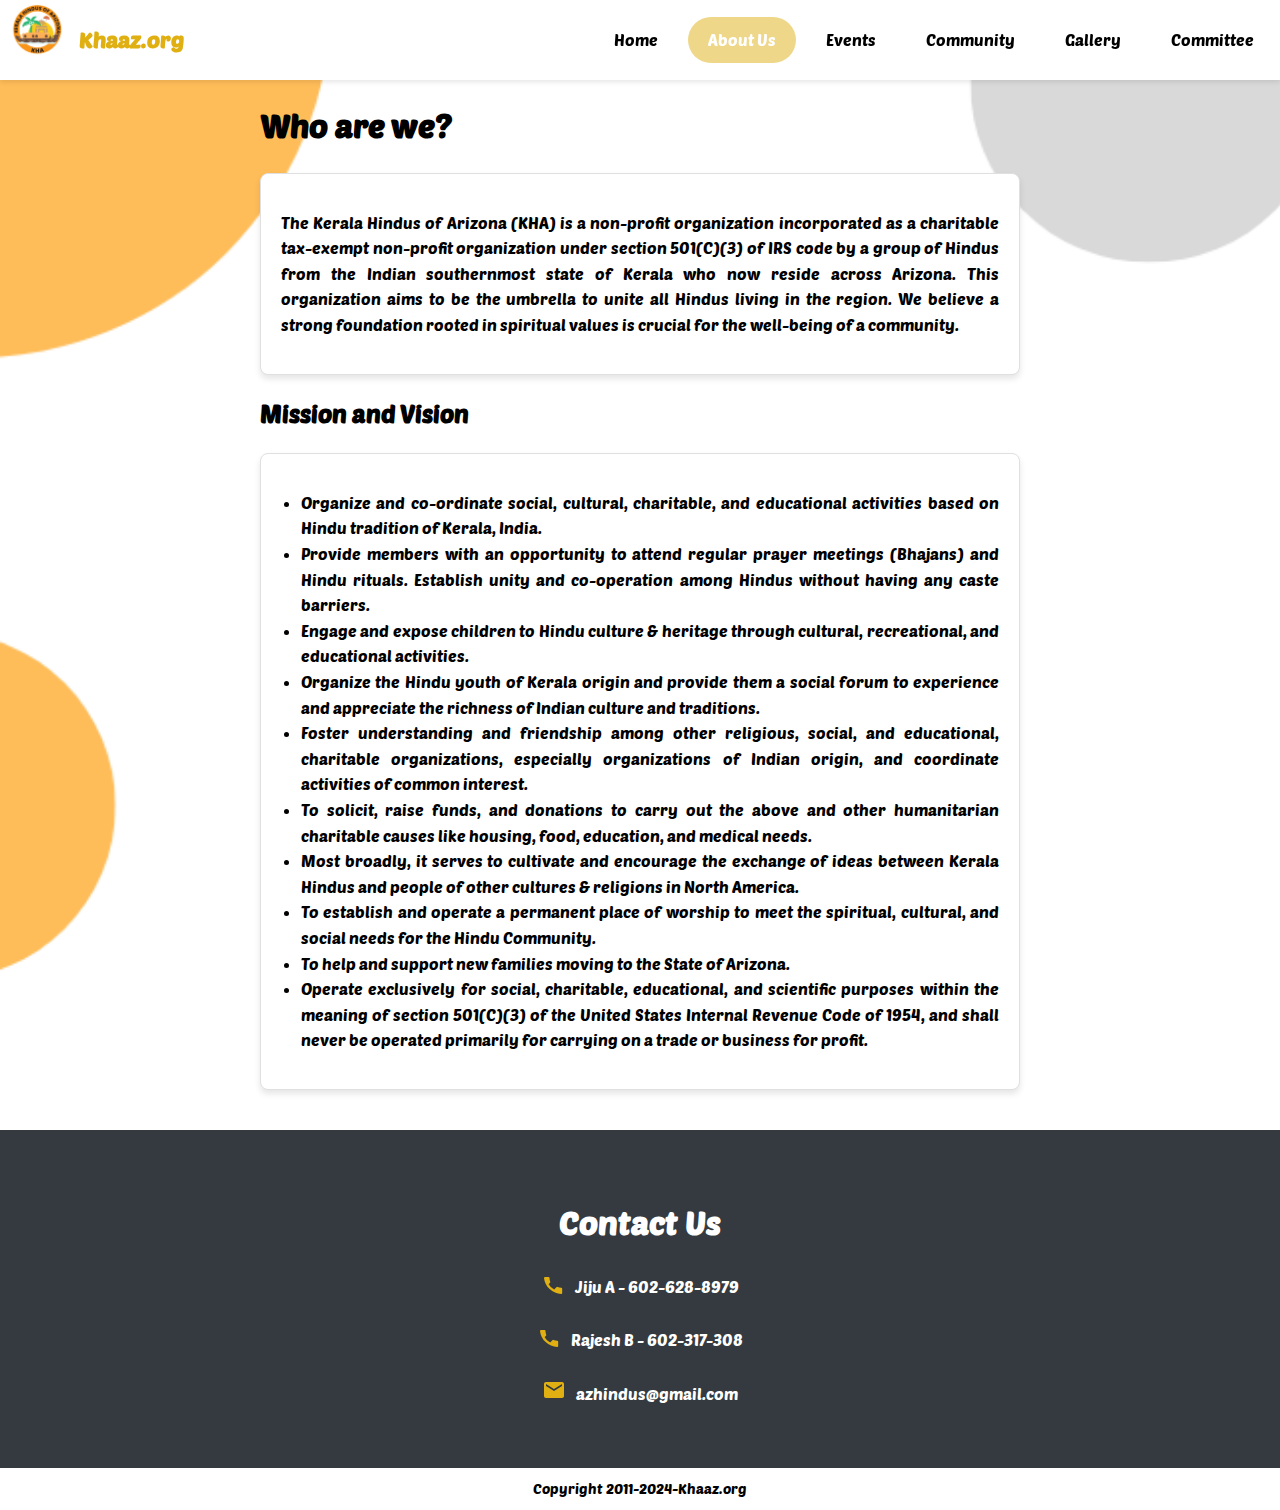
<file: about.html>
<!DOCTYPE html>
<html lang="en">
<head>
  <meta charset="UTF-8">
  <meta name="viewport" content="width=device-width, initial-scale=1.0">
  <title>KHA - About</title>
  <link rel="stylesheet" href="about.css">
  <link rel="stylesheet" href="styles.css">
</head>
<body>
  <!-- Navbar -->
  <div class="navbar" style="height: 80px;">
    <div class="logo">
      <img src="logo.png" alt="Logo" style="height: 60px;">
  </div>
  <div class="logo-text">Khaaz.org</div>
    <div class="hamburger-menu" onclick="toggleMenu()">&#9776;</div>
    <div class="nav-links">
      <a href="index.html" class="nav-item">Home</a>
      <a href="about.html" class="nav-item active">About Us</a>
      <a href="events.html" class="nav-item">Events</a>
      <a href="community.html" class="nav-item">Community</a>
      <a href="gallery.html" class="nav-item">Gallery</a>
      <a href="team.html" class="nav-item">Committee</a>
    </div>
  </div>
  <main>
    <section class="about-us" style="margin-top: 80px;">
      <h1> Who are we?</h1>
      <div class="box">
        <p>
          The Kerala Hindus of Arizona (KHA) is a non-profit organization incorporated as a charitable tax-exempt non-profit organization under section 501(C)(3) of IRS code by a group of Hindus from the Indian southernmost state of Kerala who now reside across Arizona. This organization aims to be the umbrella to unite all Hindus living in the region. We believe a strong foundation rooted in spiritual values is crucial for the well-being of a community.
        </p>
      </div>
    </section>

    <section class="mission-vision">
      <h2>Mission and Vision</h2>
      <div class="box">
        <ul>
          <li>Organize and co-ordinate social, cultural, charitable, and educational activities based on Hindu tradition of Kerala, India.</li>
          <li>Provide members with an opportunity to attend regular prayer meetings (Bhajans) and Hindu rituals. Establish unity and co-operation among Hindus without having any caste barriers.</li>
          <li>Engage and expose children to Hindu culture & heritage through cultural, recreational, and educational activities.</li>
          <li>Organize the Hindu youth of Kerala origin and provide them a social forum to experience and appreciate the richness of Indian culture and traditions.</li>
          <li>Foster understanding and friendship among other religious, social, and educational, charitable organizations, especially organizations of Indian origin, and coordinate activities of common interest.</li>
          <li>To solicit, raise funds, and donations to carry out the above and other humanitarian charitable causes like housing, food, education, and medical needs.</li>
          <li>Most broadly, it serves to cultivate and encourage the exchange of ideas between Kerala Hindus and people of other cultures & religions in North America.</li>
          <li>To establish and operate a permanent place of worship to meet the spiritual, cultural, and social needs for the Hindu Community.</li>
          <li>To help and support new families moving to the State of Arizona.</li>
          <li>Operate exclusively for social, charitable, educational, and scientific purposes within the meaning of section 501(C)(3) of the United States Internal Revenue Code of 1954, and shall never be operated primarily for carrying on a trade or business for profit.</li>
        </ul>
      </div>
    </section>
  </main>

  <section id="contact-us" class="contact-us">
    <div class="contact-container">
      <h2>Contact Us</h2>
      <div class="contact-details">
        <div class="contact-item">
          <span class="contact-icon">
            <svg xmlns="http://www.w3.org/2000/svg" viewBox="0 0 24 24" fill="currentColor" width="24" height="24">
                <path d="M6.62 10.79a15.912 15.912 0 006.59 6.59l2.2-2.2a1.003 1.003 0 011.11-.21 11.72 11.72 0 003.66.73 1 1 0 011 1V20.9a1 1 0 01-.91 1A18 18 0 013 5.91a1 1 0 011-.91H7.5a1 1 0 011 1c.02 1.27.26 2.54.73 3.66.15.34.06.74-.21 1.11l-2.2 2.2z" />
            </svg>
          </span>
          <p>Jiju A - <a href="tel:6026288979">602-628-8979</a></p>
        </div>
        <div class="contact-item">
          <span class="contact-icon">
            <svg xmlns="http://www.w3.org/2000/svg" viewBox="0 0 24 24" fill="currentColor" width="24" height="24">
                <path d="M6.62 10.79a15.912 15.912 0 006.59 6.59l2.2-2.2a1.003 1.003 0 011.11-.21 11.72 11.72 0 003.66.73 1 1 0 011 1V20.9a1 1 0 01-.91 1A18 18 0 013 5.91a1 1 0 011-.91H7.5a1 1 0 011 1c.02 1.27.26 2.54.73 3.66.15.34.06.74-.21 1.11l-2.2 2.2z" />
            </svg>
          </span>
          <p>Rajesh B - <a href="tel:602317308">602-317-308</a></p>
        </div>
      </div>
      <div class="contact-email">
        <div class="contact-item">
          <span class="contact-icon">
            <svg xmlns="http://www.w3.org/2000/svg" viewBox="0 0 24 24" fill="currentColor" width="24" height="24">
                <path d="M20 4H4c-1.11 0-2 .9-2 2v12c0 1.1.89 2 2 2h16c1.11 0 2-.9 2-2V6c0-1.1-.89-2-2-2zm0 4-8 5-8-5V6l8 5 8-5v2z" />
            </svg>
          </span>
          <p><a href="mailto:azhindus@gmail.com">azhindus@gmail.com</a></p>
        </div>
      </div>
    </div>
  </section>
  <div class="footer">
    <p>Copyright 2011-2024-Khaaz.org</p>
  </div>
</body>
</html>
<script src="script.js"></script>
</file>
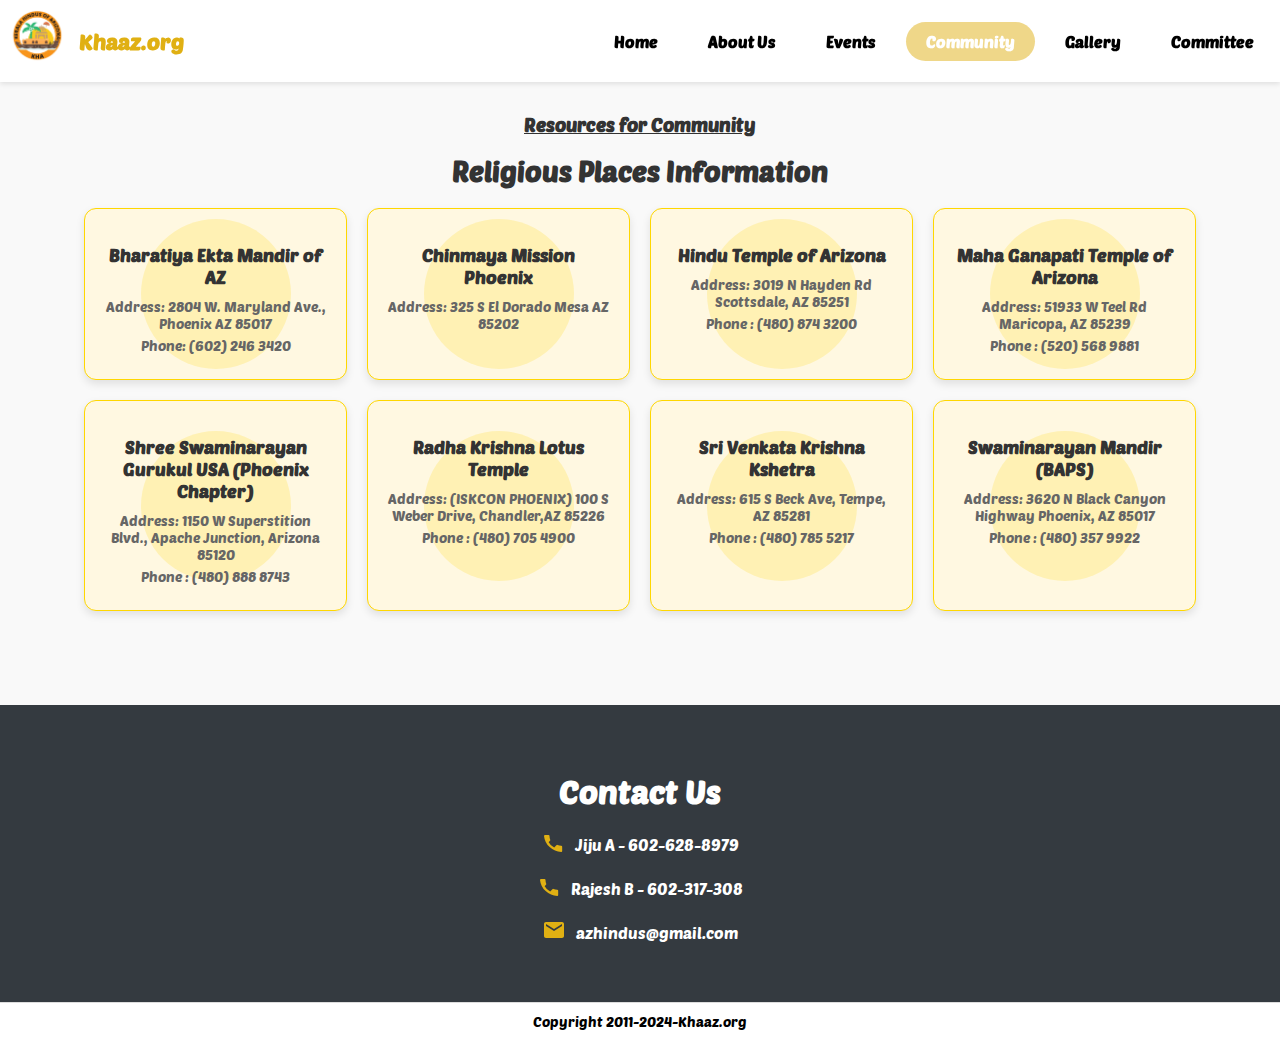
<file: community.html>
<!DOCTYPE html>
<html lang="en">
<head>
  <meta charset="UTF-8">
  <meta name="viewport" content="width=device-width, initial-scale=1.0">
  <title>KHA - Community</title>
  <link rel="stylesheet" href="community.css">
  <link rel="stylesheet" href="styles.css">
</head>
<body>
  <!-- Navigation Menu -->
  <div class="navbar">
    <div class="logo">
      <img src="logo.png" alt="Logo" style="height: 60px;">
  </div>
  <div class="logo-text">Khaaz.org</div>
    <div class="hamburger-menu" onclick="toggleMenu()">&#9776;</div>
    <div class="nav-links">
      <a href="index.html" class="nav-item">Home</a>
      <a href="about.html" class="nav-item">About Us</a>
      <a href="events.html" class="nav-item">Events</a>
      <a href="community.html" class="nav-item active">Community</a>
      <a href="gallery.html" class="nav-item">Gallery</a>
      <a href="team.html" class="nav-item">Committee</a>
    </div>
  </div>
  

  <!-- Religious Places Section -->
  <main>
    <section class="places-section">
      <h3>Resources for Community</h3>
      <h1>Religious Places Information</h1>
      <div class="places-grid">
        <!-- Place Card -->
        <a href="http://ektamandir.org/"><div class="place-card">
          <h2>Bharatiya Ekta Mandir of AZ</h2>
          <p>Address: 2804 W. Maryland Ave.,
            Phoenix AZ 85017</p>
          <p>Phone: (602) 246 3420</p>
        </div></a>
        <a href="http://chinmayaphoenix.org/cmp/"><div class="place-card">
          <h2>Chinmaya Mission Phoenix</h2>
          <p>Address: 325 S El Dorado
            Mesa AZ 85202</p>
        </div></a>
        <a href="http://www.hindutempleaz.org/"><div class="place-card">
          <h2>Hindu Temple of Arizona</h2>
          <p>Address: 3019 N Hayden Rd
            Scottsdale, AZ 85251</p>
            <p>Phone : (480) 874 3200</p>
        </div></a>
        <a href="http://www.ganapati.org/"><div class="place-card">
          <h2>Maha Ganapati Temple of Arizona</h2>
          <p>Address: 51933 W Teel Rd
            Maricopa, AZ 85239</p>
            <p>Phone : (520) 568 9881</p>
        </div></a>
        <a href="https://www.khaaz.org/community.htm#"><div class="place-card">
          <h2>Shree Swaminarayan Gurukul USA (Phoenix Chapter)</h2>
          <p>Address: 1150 W Superstition Blvd.,
            Apache Junction, Arizona 85120</p>
            <p>Phone : (480) 888 8743</p>
        </div></a>
        <a href="http://radhakrishnaphoenix.org/"><div class="place-card">
          <h2>Radha Krishna Lotus Temple</h2>
          <p>Address: (ISKCON PHOENIX)
            100 S Weber Drive,
            Chandler,AZ 85226</p>
            <p>Phone : (480) 705 4900</p>
        </div></a>
        <a href="http://www.aztemple.org/"><div class="place-card">
          <h2>Sri Venkata Krishna Kshetra</h2>
          <p>Address: 615 S Beck Ave,
            Tempe, AZ 85281</p>
            <p>Phone : (480) 785 5217</p>
        </div></a>
        <a href="http://www.baps.org/phoenix"><div class="place-card">
          <h2>Swaminarayan Mandir (BAPS)</h2>
          <p>Address: 3620 N Black Canyon Highway
            Phoenix, AZ 85017</p>
            <p>Phone : (480) 357 9922</p>
        </div></a>
        <!-- Add more cards as needed -->
      </div>
    </section>
  </main>

  <!-- Footer -->
  <section id="contact-us" class="contact-us">
    <div class="contact-container">
      <h2>Contact Us</h2>
      <div class="contact-details">
        <div class="contact-item">
          <span class="contact-icon">
            <svg xmlns="http://www.w3.org/2000/svg" viewBox="0 0 24 24" fill="currentColor" width="24" height="24">
                <path d="M6.62 10.79a15.912 15.912 0 006.59 6.59l2.2-2.2a1.003 1.003 0 011.11-.21 11.72 11.72 0 003.66.73 1 1 0 011 1V20.9a1 1 0 01-.91 1A18 18 0 013 5.91a1 1 0 011-.91H7.5a1 1 0 011 1c.02 1.27.26 2.54.73 3.66.15.34.06.74-.21 1.11l-2.2 2.2z" />
              </svg>
              
          </span>
          <p>Jiju A - <a href="tel:6026288979">602-628-8979</a></p>
        </div>
        <div class="contact-item">
          <span class="contact-icon">
            <svg xmlns="http://www.w3.org/2000/svg" viewBox="0 0 24 24" fill="currentColor" width="24" height="24">
                <path d="M6.62 10.79a15.912 15.912 0 006.59 6.59l2.2-2.2a1.003 1.003 0 011.11-.21 11.72 11.72 0 003.66.73 1 1 0 011 1V20.9a1 1 0 01-.91 1A18 18 0 013 5.91a1 1 0 011-.91H7.5a1 1 0 011 1c.02 1.27.26 2.54.73 3.66.15.34.06.74-.21 1.11l-2.2 2.2z" />
            </svg>                  
          </span>
          <p>Rajesh B - <a href="tel:602317308">602-317-308</a></p>
        </div>
      </div>
      <div class="contact-email">
        <div class="contact-item">
          <span class="contact-icon">
            <svg xmlns="http://www.w3.org/2000/svg" viewBox="0 0 24 24" fill="currentColor" width="24" height="24">
                <path d="M20 4H4c-1.11 0-2 .9-2 2v12c0 1.1.89 2 2 2h16c1.11 0 2-.9 2-2V6c0-1.1-.89-2-2-2zm0 4-8 5-8-5V6l8 5 8-5v2z" />
            </svg>                  
          </span>
          <p><a href="mailto:azhindus@gmail.com">azhindus@gmail.com</a></p>
        </div>
      </div>
    </div>
</section>
<div class="footer">
  <p>Copyright 2011-2024-Khaaz.org</p>
</div>
</body>
</html>
</file>
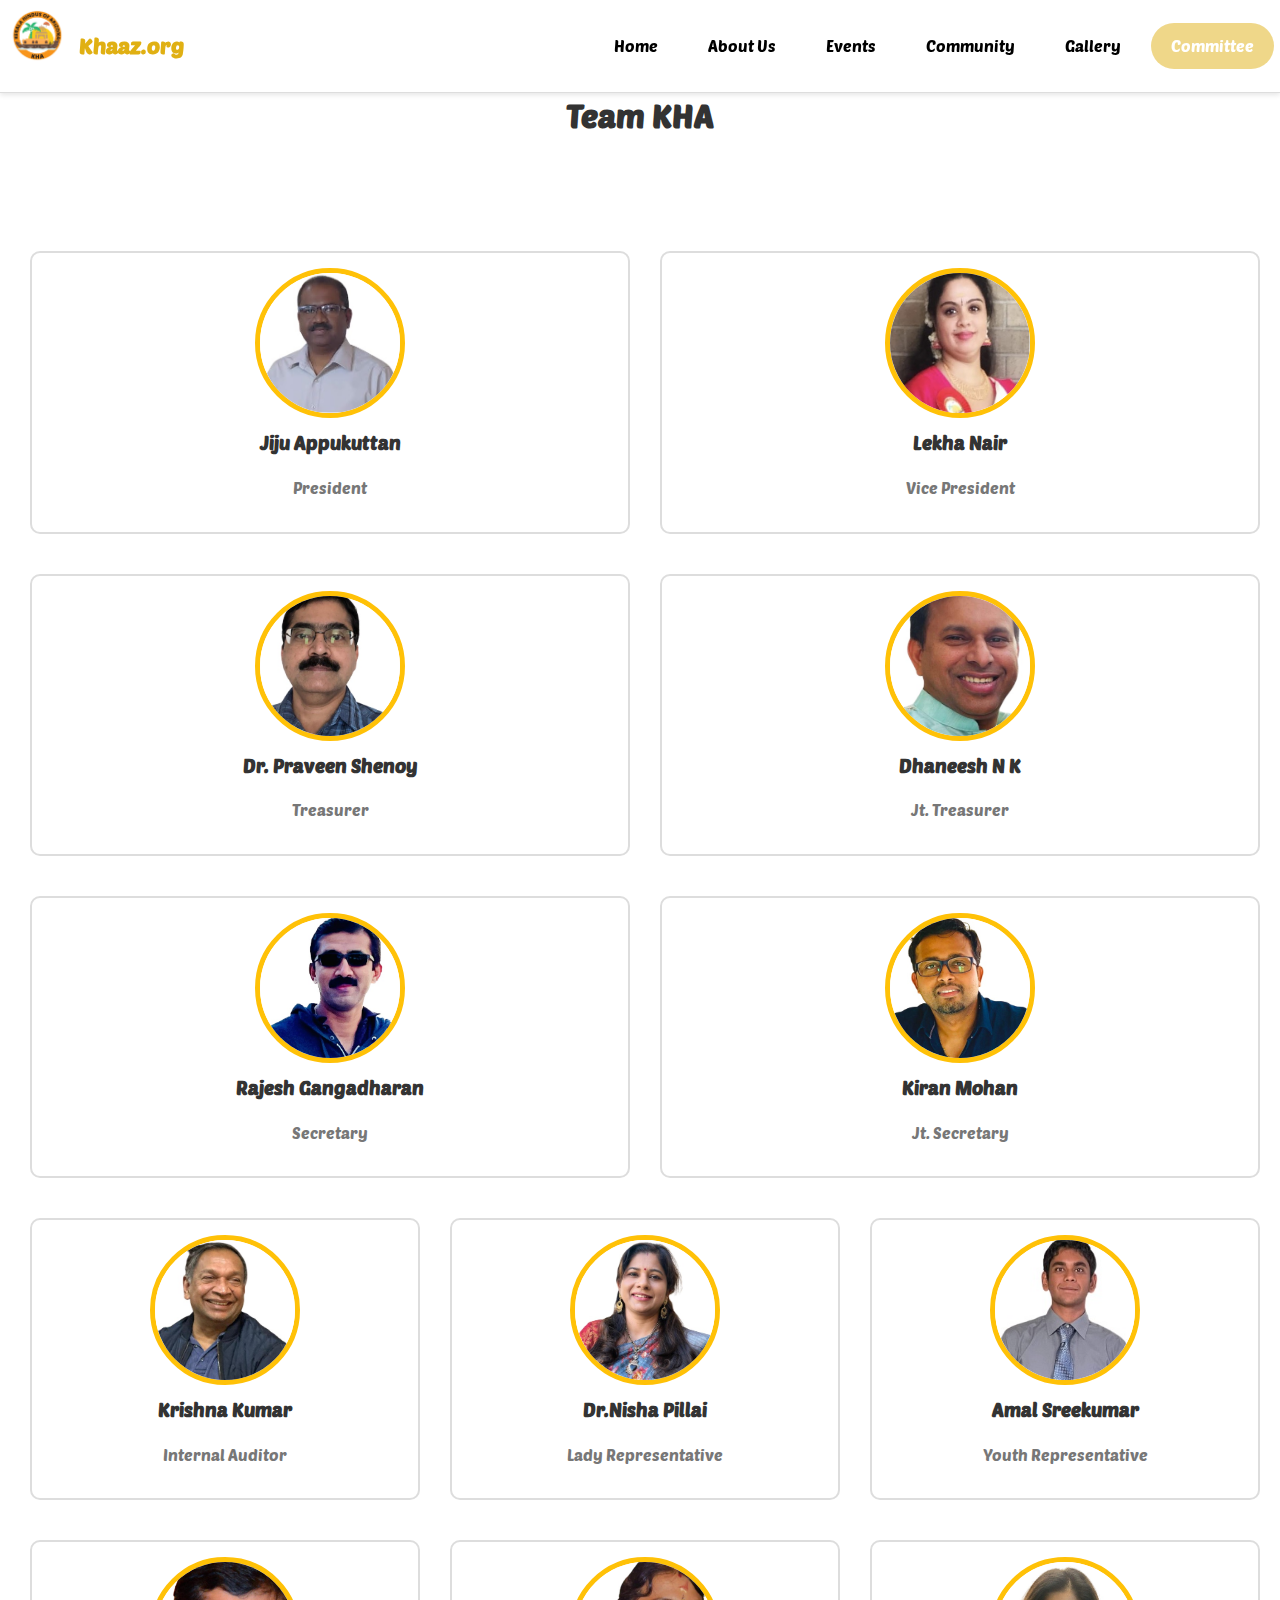
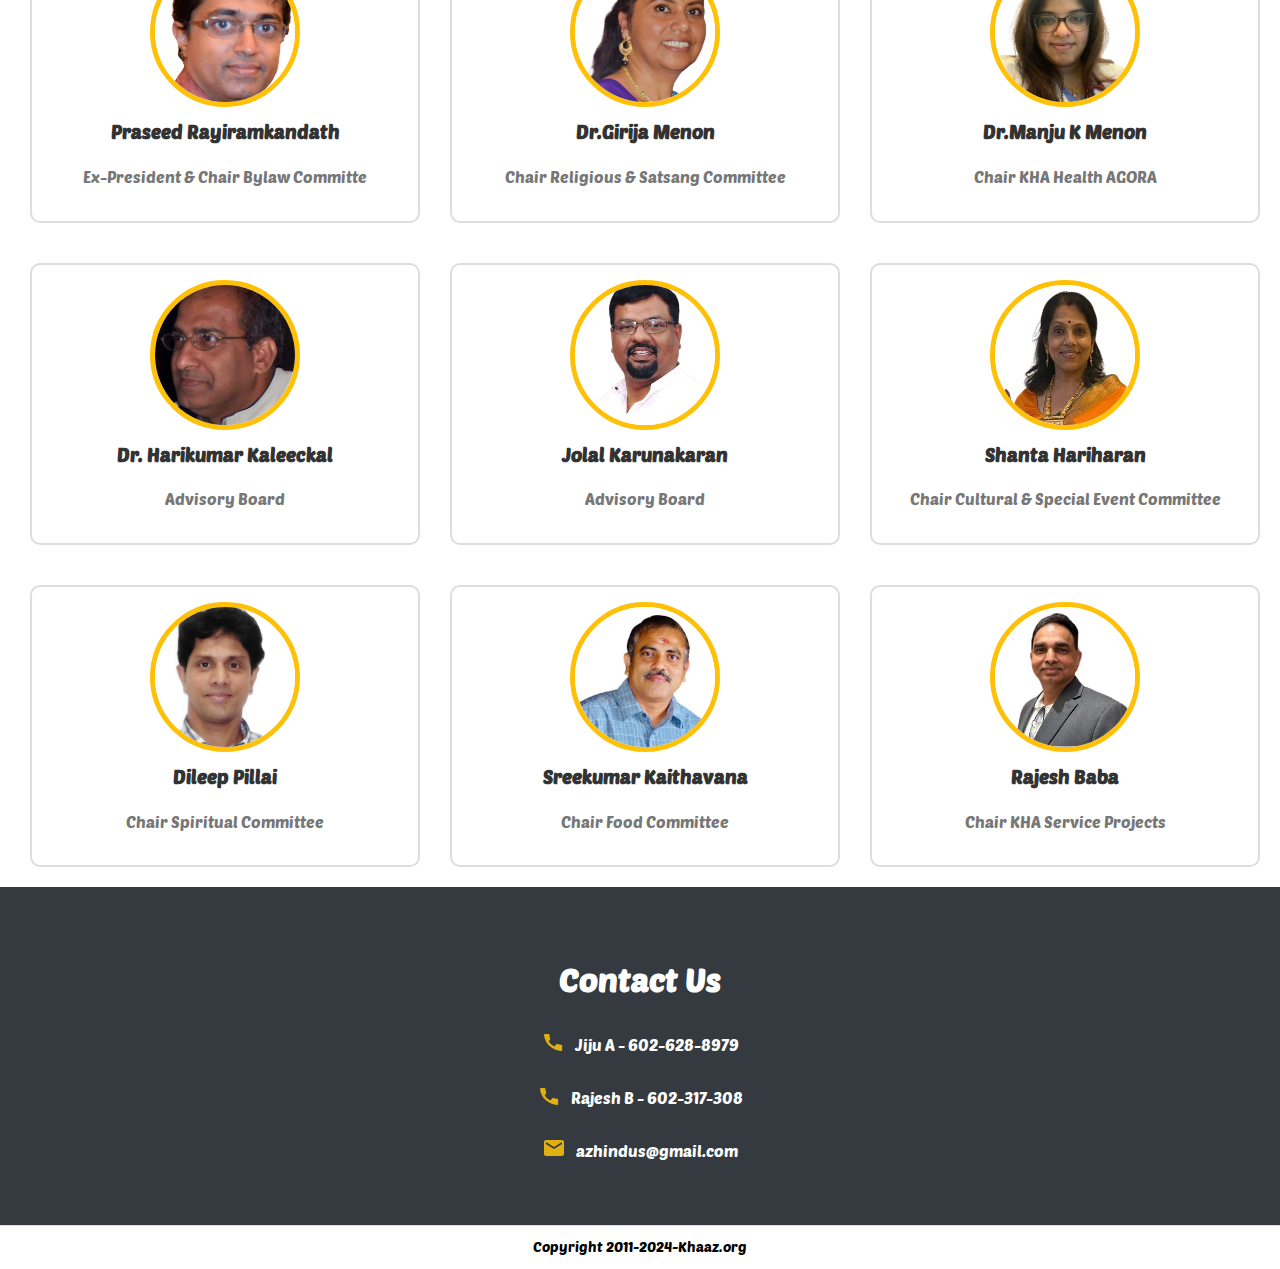
<file: team.html>
<!DOCTYPE html>
<html lang="en">
<head>
  <meta charset="UTF-8">
  <meta name="viewport" content="width=device-width, initial-scale=1.0">
  <title>KHA - Committee</title>
  <link rel="stylesheet" href="teams.css">
  <link rel="stylesheet" href="styles.css">
</head>
<body>
<!-- Navbar -->
<div class="navbar">
  <div class="logo">
    <img src="logo.png" alt="Logo" style="height: 60px;">
</div>
<div class="logo-text">Khaaz.org</div>
  <div class="hamburger-menu" onclick="toggleMenu()">&#9776;</div>
  <div class="nav-links">
    <a href="index.html" class="nav-item">Home</a>
    <a href="about.html" class="nav-item">About Us</a>
    <a href="events.html" class="nav-item">Events</a>
    <a href="community.html" class="nav-item">Community</a>
    <a href="gallery.html" class="nav-item">Gallery</a>
    <a href="team.html" class="nav-item active">Committee</a>
  </div>
</div>

  <main>
    <h1 class="page-title">Team KHA</h1>
    <!-- Row 1 -->
    <div class="team-grid">
      <!-- Team Member Cards -->
      <div class="team-card">
        <div class="image-container">
          <img src="team/JijuT.jpg" alt="Team Member">
        </div>
        <h3>Jiju Appukuttan</h3>
        <p>President</p>
      </div>

      <div class="team-card">
        <div class="image-container">
          <img src="team/lekhanair123.jpg" alt="Team Member">
        </div>
        <h3>Lekha Nair</h3>
        <p>Vice President</p>
      </div>
    </div>

    <!-- Row 2 -->
    <div class="team-grid">
      <!-- Team Member Cards -->
      <div class="team-card">
        <div class="image-container">
          <img src="team/PraveenS.jpg" alt="Team Member">
        </div>
        <h3>Dr. Praveen Shenoy</h3>
        <p>Treasurer</p>
      </div>

      <div class="team-card">
        <div class="image-container">
          <img src="team/NidheeshK.jpg" alt="Team Member">
        </div>
        <h3>Dhaneesh N K</h3>
        <p>Jt. Treasurer</p>
      </div>
    </div>
    <!-- Row 3 -->
    <div class="team-grid">
      <!-- Team Member Cards -->
      <div class="team-card">
        <div class="image-container">
          <img src="team/rajeshg.jpg" alt="Team Member">
        </div>
        <h3>Rajesh Gangadharan</h3>
        <p>Secretary</p>
      </div>

      <div class="team-card">
        <div class="image-container">
          <img src="team/KiranK.jpg" alt="Team Member">
        </div>
        <h3>Kiran Mohan</h3>
        <p>Jt. Secretary</p>
      </div>
    </div>
    <!-- Row 4 -->
    <div class="team-grid">
      <!-- Team Member Cards -->
      <div class="team-card">
        <div class="image-container">
          <img src="team/KrishnaK.jpg" alt="Team Member">
        </div>
        <h3>Krishna Kumar</h3>
        <p>Internal Auditor</p>
      </div>

      <div class="team-card">
        <div class="image-container">
          <img src="team/NishaP.jpg" alt="Team Member">
        </div>
        <h3>Dr.Nisha Pillai</h3>
        <p>Lady Representative</p>
      </div>

      <div class="team-card">
        <div class="image-container">
          <img src="team/AmalS.jpg" alt="Team Member">
        </div>
        <h3>Amal Sreekumar</h3>
        <p>Youth Representative</p>
      </div>
    </div>
    <!-- Row 5 -->
    <div class="team-grid">
      <!-- Team Member Cards -->
      <div class="team-card">
        <div class="image-container">
          <img src="team/PraseedR.jpg" alt="Team Member">
        </div>
        <h3>Praseed Rayiramkandath</h3>
        <p>Ex-President
          & Chair Bylaw Committe</p>
      </div>

      <div class="team-card">
        <div class="image-container">
          <img src="team/GirjaM.jpg" alt="Team Member">
        </div>
        <h3>Dr.Girija Menon</h3>
        <p>Chair
          Religious & Satsang Committee</p>
      </div>

      <div class="team-card">
        <div class="image-container">
          <img src="team/ManjuM.jpg" alt="Team Member">
        </div>
        <h3>Dr.Manju K Menon</h3>
        <p>Chair
          KHA Health AGORA</p>
      </div>
    </div>
    <!-- Row 6 -->
    <div class="team-grid">
      <!-- Team Member Cards -->
      <div class="team-card">
        <div class="image-container">
          <img src="team/drhk.jpg" alt="Team Member">
        </div>
        <h3>Dr. Harikumar Kaleeckal</h3>
        <p>Advisory Board</p>
      </div>

      <div class="team-card">
        <div class="image-container">
          <img src="team/JolalP.jpg" alt="Team Member">
        </div>
        <h3>Jolal Karunakaran</h3>
        <p>Advisory Board</p>
      </div>

      <div class="team-card">
        <div class="image-container">
          <img src="team/SanthaH.jpg" alt="Team Member">
        </div>
        <h3>Shanta Hariharan</h3>
        <p>Chair
          Cultural & Special Event Committee</p>
      </div>
    </div>
    <!-- Row 7 -->
    <div class="team-grid">
      <!-- Team Member Cards -->
      <div class="team-card">
        <div class="image-container">
          <img src="team/DileepP.jpg" alt="Team Member">
        </div>
        <h3>Dileep Pillai</h3>
        <p>Chair
          Spiritual Committee</p>
      </div>

      <div class="team-card">
        <div class="image-container">
          <img src="team/Sreekkk.jpg" alt="Team Member">
        </div>
        <h3>Sreekumar Kaithavana</h3>
        <p>Chair
          Food Committee</p>
      </div>

      <div class="team-card">
        <div class="image-container">
          <img src="team/RajeshB.jpg" alt="Team Member">
        </div>
        <h3>Rajesh Baba</h3>
        <p>Chair
          KHA Service Projects</p>
      </div>
    </div>
  </main>

  <section id="contact-us" class="contact-us">
    <div class="contact-container">
      <h2>Contact Us</h2>
      <div class="contact-details">
        <div class="contact-item">
          <span class="contact-icon">
            <svg xmlns="http://www.w3.org/2000/svg" viewBox="0 0 24 24" fill="currentColor" width="24" height="24">
                <path d="M6.62 10.79a15.912 15.912 0 006.59 6.59l2.2-2.2a1.003 1.003 0 011.11-.21 11.72 11.72 0 003.66.73 1 1 0 011 1V20.9a1 1 0 01-.91 1A18 18 0 013 5.91a1 1 0 011-.91H7.5a1 1 0 011 1c.02 1.27.26 2.54.73 3.66.15.34.06.74-.21 1.11l-2.2 2.2z" />
              </svg>
              
          </span>
          <p>Jiju A - <a href="tel:6026288979">602-628-8979</a></p>
        </div>
        <div class="contact-item">
          <span class="contact-icon">
            <svg xmlns="http://www.w3.org/2000/svg" viewBox="0 0 24 24" fill="currentColor" width="24" height="24">
                <path d="M6.62 10.79a15.912 15.912 0 006.59 6.59l2.2-2.2a1.003 1.003 0 011.11-.21 11.72 11.72 0 003.66.73 1 1 0 011 1V20.9a1 1 0 01-.91 1A18 18 0 013 5.91a1 1 0 011-.91H7.5a1 1 0 011 1c.02 1.27.26 2.54.73 3.66.15.34.06.74-.21 1.11l-2.2 2.2z" />
            </svg>                  
          </span>
          <p>Rajesh B - <a href="tel:602317308">602-317-308</a></p>
        </div>
      </div>
      <div class="contact-email">
        <div class="contact-item">
          <span class="contact-icon">
            <svg xmlns="http://www.w3.org/2000/svg" viewBox="0 0 24 24" fill="currentColor" width="24" height="24">
                <path d="M20 4H4c-1.11 0-2 .9-2 2v12c0 1.1.89 2 2 2h16c1.11 0 2-.9 2-2V6c0-1.1-.89-2-2-2zm0 4-8 5-8-5V6l8 5 8-5v2z" />
            </svg>                  
          </span>
          <p><a href="mailto:azhindus@gmail.com">azhindus@gmail.com</a></p>
        </div>
      </div>
    </div>
</section>
<div class="footer">
  <p>Copyright 2011-2024-Khaaz.org</p>
</div>
</body>
</html>
<script src="script.js"></script>
</file>
<file: about.css>
/* General Styles */
body {
  font-family: Arial, sans-serif;
  line-height: 1.6;
  margin: 10px;
  padding: 0;
  background-image: url(bg.png);
  background-repeat: no-repeat;
  background-size: cover;
  width: 100%;
  height: 100%;
}

header {
  background-color: #f4f4f4;
  padding: 10px 20px;
  display: flex;
  align-items: center;
  justify-content: space-between;
  box-shadow: 0 2px 5px rgba(0, 0, 0, 0.1);
}

.logo {
  font-size: 24px;
  font-weight: bold;
  color: #ff0000;
}

nav ul {
  list-style: none;
  padding: 0;
  margin: 0;
  display: flex;
  gap: 20px;
}

nav ul li {
  display: inline;
}

nav ul li a {
  text-decoration: none;
  color: #333;
  font-weight: bold;
}

nav ul li a.active {
  color: #ff0000;
}

main {
  padding: 20px;
  max-width: 800px;
  margin: auto;
}

h1{
  margin-top: 10px;
}

.about-us, .mission-vision {
  margin-bottom: 20px;
}

.about-us .box, .mission-vision .box {
  background-color: #ffffff;
  padding: 20px;
  border-radius: 8px;
  box-shadow: 0 4px 6px rgba(0, 0, 0, 0.1);
  border: 1px solid #e0e0e0;
  text-align: justify; /* Added for better text alignment */
}

ul {
  list-style: disc;
  padding-left: 20px;
}

footer {
  background-color: #f4f4f4;
  text-align: center;
  padding: 10px 20px;
  margin-top: 20px;
  font-size: 14px;
}

footer .contact {
  margin-bottom: 10px;
}

/* Responsive Design */
@media (max-width: 768px) {
  /* Adjust the layout for smaller screens */
  header {
    flex-direction: column;
    align-items: center;
  }

  nav ul {
    flex-direction: column;
    align-items: center;
    gap: 10px;
  }

  nav ul li a {
    font-size: 16px; /* Slightly smaller font for mobile */
  }

  main {
    padding: 15px;
    max-width: 95%; /* Ensure it fits well on smaller screens */
  }

  .about-us .box, .mission-vision .box {
    padding: 15px;
    border-radius: 6px; /* Slightly reduced radius for compactness */
    max-width: 95%;
    margin: 0 auto; /* Center align boxes on mobile */
  }

  .about-us, .mission-vision {
    margin-bottom: 15px; /* Reduced spacing for better layout on small screens */
  }

  footer {
    font-size: 12px; /* Adjust font size for footer on mobile */
    padding: 10px;
  }
}
</file>
<file: styles.css>
/* Importing Google Font */
@import url('https://fonts.googleapis.com/css2?family=Poetsen+One&display=swap');

/* Global Styles */
html {
  scroll-behavior: smooth; /* Enables smooth scrolling */
}

* {
  box-sizing: border-box; /* Prevent overflow from padding/margins */
}

body {
  font-family: 'Poetsen One', sans-serif;
  margin: 0;
  padding: 0;
  overflow-x: hidden; /* Prevent horizontal scroll */
}

/* Navbar Styles */
.navbar {
  position: fixed;
  top: 0;
  left: 0;
  width: 100%;
  background-color: white;
  z-index: 1000;
  display: flex;
  justify-content: space-between;
  align-items: center;
  padding: 6px;
  box-shadow: 0 2px 5px rgba(0, 0, 0, 0.1);
}

.navbar .logo {
  font-size: 50px;
  font-weight: bold;
  color: #E0B013;
  margin-right: -650px;
  
}

.logo-text {
  
  font-size: 1.4em;
  font-weight: bold;
  color: #E0B013; /* Text color */
  white-space: nowrap; /* Prevent text wrapping */
  margin-left: 250px;
}

.nav-links {
  display: flex;
  gap: 10px;
}

.navbar .nav-item {
  text-decoration: none;
  color: black;
  padding: 10px 20px;
  text-align: center;
  border-radius: 25px;
  background-color: transparent;
  transition: background-color 0.3s ease;
  display: inline-block;
}

/* Active Link Styles */
.navbar .nav-item.active {
  background-color: rgba(224, 176, 19, 0.5);
  color: white;
}

/* Hamburger Menu for Small Screens */
.hamburger-menu {
  display: none; /* Hide by default */
  font-size: 30px;
  color: black;
  cursor: pointer;
  position: absolute;
  right: 20px;
  top: 10px;
  z-index: 1100;
}

/* On small screens (max-width: 768px) */
@media (max-width: 768px) {
  .hamburger-menu {
    display: block; /* Show hamburger on small screens */
  }

  .nav-links {
    display: none;
    flex-direction: column;
    position: absolute;
    top: 50px;
    left: 0;
    width: 100%;
    background-color: white;
    box-shadow: 0 4px 6px rgba(0, 0, 0, 0.1);
  }

  .nav-links.active {
    display: flex;
  }

  .navbar .nav-item {
    padding: 15px;
    text-align: left;
    width: 100%;
    border-radius: 0;
  }
}

/* Slider Styles */
.slider {
  position: relative;
  width: 100%;
  height: 600px;
  overflow: hidden;
}

.slides {
  display: flex;
  transition: transform 0.5s ease-in-out;
}

.slide {
  min-width: 100%;
  height: 600px;
  background-size: cover;
  background-position: center;
  display: none;
}

.slide.active {
  display: block;
}

.dots {
  position: absolute;
  bottom: 20px;
  left: 50%;
  transform: translateX(-50%);
  display: flex;
  gap: 10px;
}

.dot {
  width: 12px;
  height: 12px;
  background-color: rgba(255, 255, 255, 0.5);
  border-radius: 50%;
  cursor: pointer;
  transition: background-color 0.3s ease;
}

.dot.active {
  background-color: #E0B013;
}

/* About Section Styles */
.about-section {
  max-width: 1200px;
  margin: 40px auto;
  padding: 40px;
  display: flex;
  align-items: center;
  gap: 30px;
}

.content {
  flex: 1;
}

.content h2 {
  font-size: 36px;
  font-weight: bold;
  margin-bottom: 40px;
}

.content p {
  font-size: 16px;
  line-height: 1.6;
  color: #666;
  margin-bottom: 25px;
  font-family: 'Trebuchet MS', Arial, sans-serif;
}

.learn-more-btn {
  display: inline-block;
  padding: 10px 20px;
  background-color: #E0B013;
  color: white;
  text-decoration: none;
  border-radius: 25px;
  font-weight: 500;
  text-transform: uppercase;
  font-size: 14px;
}

.learn-more-btn:hover {
  background-color: #a7820a;
}

/* Event Section Styles */
.events-section {
  margin: 40px auto;
  padding: 60px;
  background-color: #f5f5f5;
}

.events-title {
  text-align: center;
  font-size: 36px;
  font-weight: bold;
  margin-bottom: 40px;
  text-transform: uppercase;
}

.events-grid {
  display: grid;
  grid-template-columns: repeat(3, 1fr);
  gap: 20px;
}

.event-card {
  display: flex;
  flex-direction: column;
  align-items: center;
  justify-content: center;
  padding: 20px;
  text-align: center;
  transition: transform 0.3s ease;
  box-shadow: 0 4px 6px rgba(0, 0, 0, 0.1);
  border-radius: 10px;
  background-color: white;
}

.event-card:hover {
  transform: scale(1.02);
}

.event-card.gold {
  background-color: #E6C667;
}

.event-icon {
  width: 150px;
  height: 150px;
  margin-bottom: 20px;
  border-radius: 50%;
  overflow: hidden;
  display: flex;
  align-items: center;
  justify-content: center;
}

.event-icon img {
  width: 100%;
  height: 100%;
  object-fit: contain;
  border-radius: 50%;
}

.event-title {
  font-size: 20px;
  font-weight: 500;
  font-style: italic;
  color: #333;
  margin: 0;
}

/* Gallery Section Styles */
.gallery-section {
  max-width: 1200px;
  margin: 40px auto;
  padding: 60px;
}

.gallery-title {
  text-align: center;
  font-size: 36px;
  font-weight: bold;
  margin-bottom: 20px;
  text-transform: uppercase;
  position: relative;
}

.gallery-title::after {
  content: '';
  position: absolute;
  bottom: -5px;
  left: 0;
  width: 60px;
  height: 3px;
  background-color: #E6C667;
}

.gallery-grid {
  display: grid;
  grid-template-columns: repeat(3, 1fr);
  gap: 15px;
}

.gallery-item {
  position: relative;
  aspect-ratio: 4/3;
  overflow: hidden;
  cursor: pointer;
}

.gallery-item img {
  width: 100%;
  height: 100%;
  object-fit: cover;
  transition: transform 0.3s ease;
}

.gallery-item:hover img {
  transform: scale(1.05);
}

/* Lightbox Styles */
.lightbox {
  display: none;
  position: fixed;
  top: 0;
  left: 0;
  width: 100%;
  height: 100%;
  background-color: rgba(0, 0, 0, 0.9);
  z-index: 1000;
  justify-content: center;
  align-items: center;
}

.lightbox.active {
  display: flex;
}

.lightbox-content {
  max-width: 90%;
  max-height: 90vh;
}

.lightbox-content img {
  max-width: 100%;
  max-height: 90vh;
  object-fit: contain;
}

.close-lightbox {
  position: absolute;
  top: 20px;
  right: 20px;
  color: white;
  font-size: 30px;
  cursor: pointer;
  background: none;
  border: none;
  padding: 10px;
}

/* Navigation Arrows */
.nav-button {
  position: absolute;
  top: 50%;
  transform: translateY(-50%);
  background: rgba(255, 255, 255, 0.2);
  color: white;
  padding: 10px 15px;
  cursor: pointer;
  border: none;
  border-radius: 5px;
}

.prev-button {
  left: 20px;
}

.next-button {
  right: 20px;
}

/* Contact Section Styles */
.contact-us {
  background-color: #343A40;
  color: white;
  padding: 40px 20px;
  text-align: center;
}

.contact-us h2 {
  font-size: 2em;
  margin-bottom: 20px;
}

.contact-item {
  display: flex;
  align-items: center;
  justify-content: center;
  margin-bottom: 15px;
}

.contact-icon {
  font-size: 1.5em;
  margin-right: 10px;
  color: #E0B013;
}

.contact-item p {
  font-size: 1em;
  margin: 0;
}

.contact-item a {
  color: white;
  text-decoration: none;
}

.contact-item a:hover {
  text-decoration: underline;
}

/* Footer Styles */
.footer {
  background-color: white;
  text-align: center;
  padding: 10px 0;
  width: 100%;
}

.footer p {
  margin: 0;
  color: black;
  font-size: 14px;
}

/* Responsive Design */
@media (max-width: 768px) {


  .logo-text {
    margin-right: 55%;
  }

  .about-section {
    display: block;
  }
  
  .gallery-grid {
    grid-template-columns: repeat(2, 1fr);
  }

  .events-grid {
    grid-template-columns: repeat(2, 1fr);
  }
}

@media (max-width: 480px) {
  .about-section {
    display: block;
  }

  .gallery-grid {
    grid-template-columns: 1fr;
  }

  .events-grid {
    grid-template-columns: 1fr;
  }

  .event-icon {
    width: 120px;
    height: 120px;
  }

  .event-title {
    font-size: 18px;
  }
}
.word-rotator {
  text-align: center;
  font-size: 2.5em;
  margin-top: 95px;
  margin-bottom: 12px;
  font-weight: bold;
  padding: 20px;
  background-color: #E6C667; /* Gold background */
  color: #ffffff;
  text-shadow: 2px 2px 4px rgba(0, 0, 0, 0.5);
}
</file>
<file: community.css>
/* General Styles */
body {
    font-family: Arial, sans-serif;
    margin: 0;
    padding: 0;
    background-color: #f9f9f9;
    color: #333;
  }
  
  /* Navbar */
  .navbar {
    display: flex;
    justify-content: space-between;
    align-items: center;
    background-color: #fff;
    padding: 10px 20px;
    box-shadow: 0 2px 4px rgba(0, 0, 0, 0.1);
  }
  
  .nav-links {
    list-style: none;
    display: flex;
    gap: 15px;
  }
  
  .nav-links a {
    text-decoration: none;
    color: #333;
    font-weight: bold;
  }
  
  .nav-links a.active {
    color: #ffd700; /* Gold for active link */
  }
  
  .btn-donate {
    background-color: #ffc107;
    padding: 5px 10px;
    border-radius: 5px;
    color: #fff;
  }
  
h3{
    text-decoration: underline;
}
  /* Places Section */
  .places-section {
    text-align: center;
    padding: 30px 20px;
    margin: 5%;
  }
  
  .places-section h1 {
    font-size: 28px;
    color: #333;
    margin-bottom: 20px;
  }
  
  .places-grid {
    display: grid;
    grid-template-columns: repeat(auto-fit, minmax(250px, 1fr));
    gap: 20px;
    margin-top: 20px;
  }
  
  /* Place Card */
  a{
    text-decoration: none;
  }

  .place-card {
    background-color: #fff8e1; /* Light golden background */
    border: 1px solid #ffd700; /* Gold border */
    border-radius: 12px; /* Rounded corners */
    padding: 20px;
    box-shadow: 0 4px 8px rgba(0, 0, 0, 0.1);
    text-align: center;
    position: relative;
    overflow: hidden;
    width: 100%;
    height: 100%;
    align-items: center;
  }
  
  /* Circle Inside Card */
  .place-card::before {
    content: "";
    position: absolute;
    top: 50%;
    left: 50%;
    transform: translate(-50%, -50%);
    width: 150px;
    height: 150px;
    background-color: #ffd700; /* Gold */
    border-radius: 50%; /* Circle */
    z-index: 1;
    opacity: 0.2; /* Subtle background */
  }
  
  .place-card h2 {
    font-size: 18px;
    color: #333;
    position: relative;
    z-index: 2; /* Above the circle */
    margin-bottom: 10px;
  }
  
  .place-card p {
    font-size: 14px;
    color: #666;
    position: relative;
    z-index: 2; /* Above the circle */
    margin: 5px 0;
  }
  
  /* Footer */
  footer {
    background-color: #222;
    color: #fff;
    text-align: center;
    padding: 20px 10px;
    margin-top: 50px;
  }
  
  .footer {
    background-color: #f8f8f8;
    padding: 20px;
    text-align: center;
    border-top: 1px solid #ddd;
  }
  
  .footer .contact-section {
    margin-bottom: 15px;
  }
  
  .footer .footer-bottom {
    font-size: 0.9rem;
    color: #666;
  }
</file>
<file: teams.css>
/* General Reset */
body, html {
  margin: 0;
  padding: 0;
  font-family: Arial, sans-serif;
  line-height: 1.6;
  color: #333;
}

.navbar {
  display: flex;
  justify-content: space-between;
  align-items: center;
  padding: 10px 20px;
  background-color: #fff;
  border-bottom: 1px solid #ddd;
}

.logo-img {
  height: 50px;
}

.navbar .logo {
  font-size: 24px;
  font-weight: bold;
  color: #e30613;
  margin-left: 0;
}

.nav-links {
  list-style: none;
  display: flex;
  gap: 20px;
}

.nav-links li a {
  text-decoration: none;
  font-size: 14px;
  color: #333;
  padding: 5px 10px;
  transition: all 0.3s ease;
}

.nav-links li a.active, .nav-links li a:hover {
  background-color: #ffdd00;
  border-radius: 5px;
}

/* Page Title */
.page-title {
  text-align: center;
  vertical-align: middle;
  font-size: 2rem;
  margin: 90px 0;
}

/* Team Grid */
.team-grid {
  display: grid;
  grid-template-columns: repeat(auto-fit, minmax(200px, 1fr));
  gap: 20px;
  padding: 20px;
}

.team-card {
  text-align: center;
  border: 2px solid #ddd;
  padding: 15px;
  border-radius: 10px;
  transition: transform 0.3s;
  margin-left: 10px;
}

.team-card:hover {
  transform: scale(1.05);
}

.team-card .image-container {
  border: 5px solid #ffc107;
  border-radius: 50%;
  overflow: hidden;
  width: 150px;
  height: 150px;
  margin: 0 auto 10px;
}

.team-card img {
  width: 100%;
  height: 100%;
  object-fit: cover;
}

.team-card h3 {
  margin: 10px 0 5px;
  font-size: 1.2rem;
}

.team-card p {
  font-size: 1rem;
  color: #777;
}

/* Footer */
.footer {
  background-color: #f8f8f8;
  padding: 20px;
  text-align: center;
  border-top: 1px solid #ddd;
}

.footer .contact-section {
  margin-bottom: 15px;
}

.footer .footer-bottom {
  font-size: 0.9rem;
  color: #666;
}
</file>
